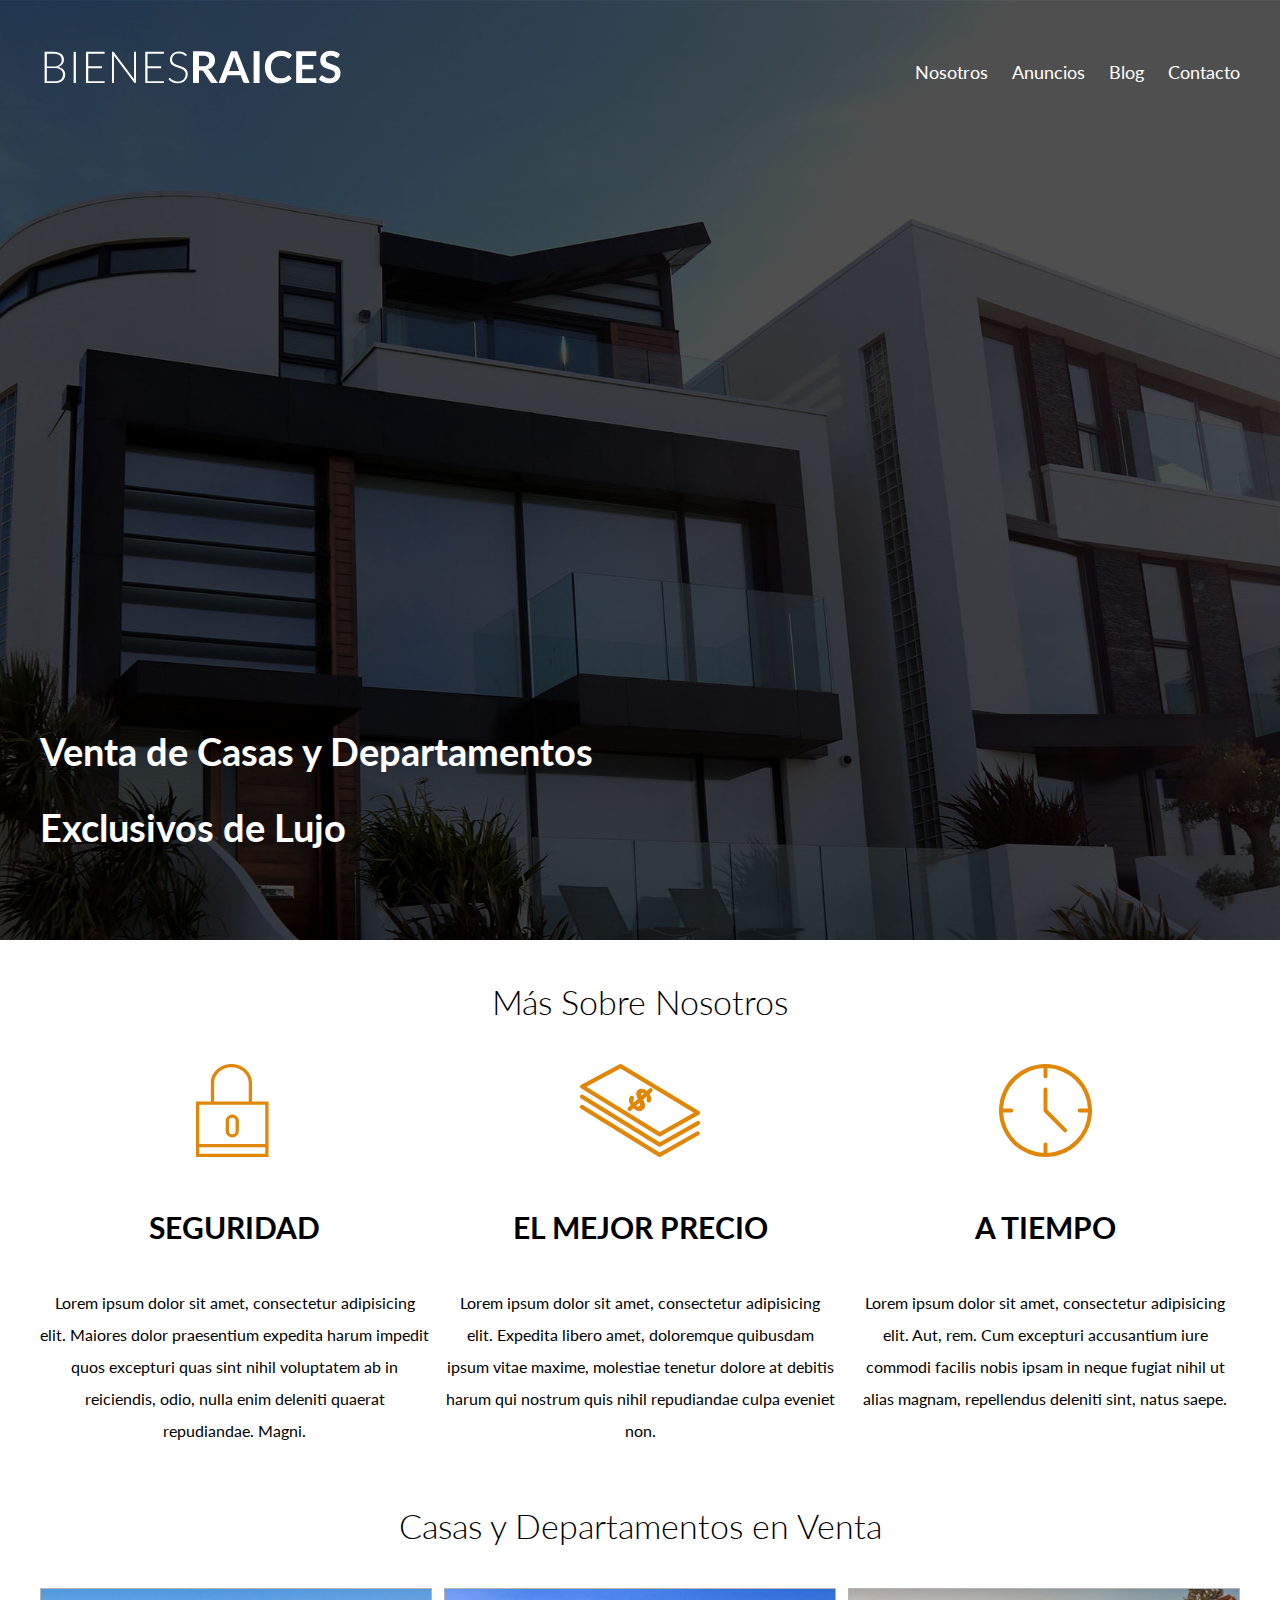
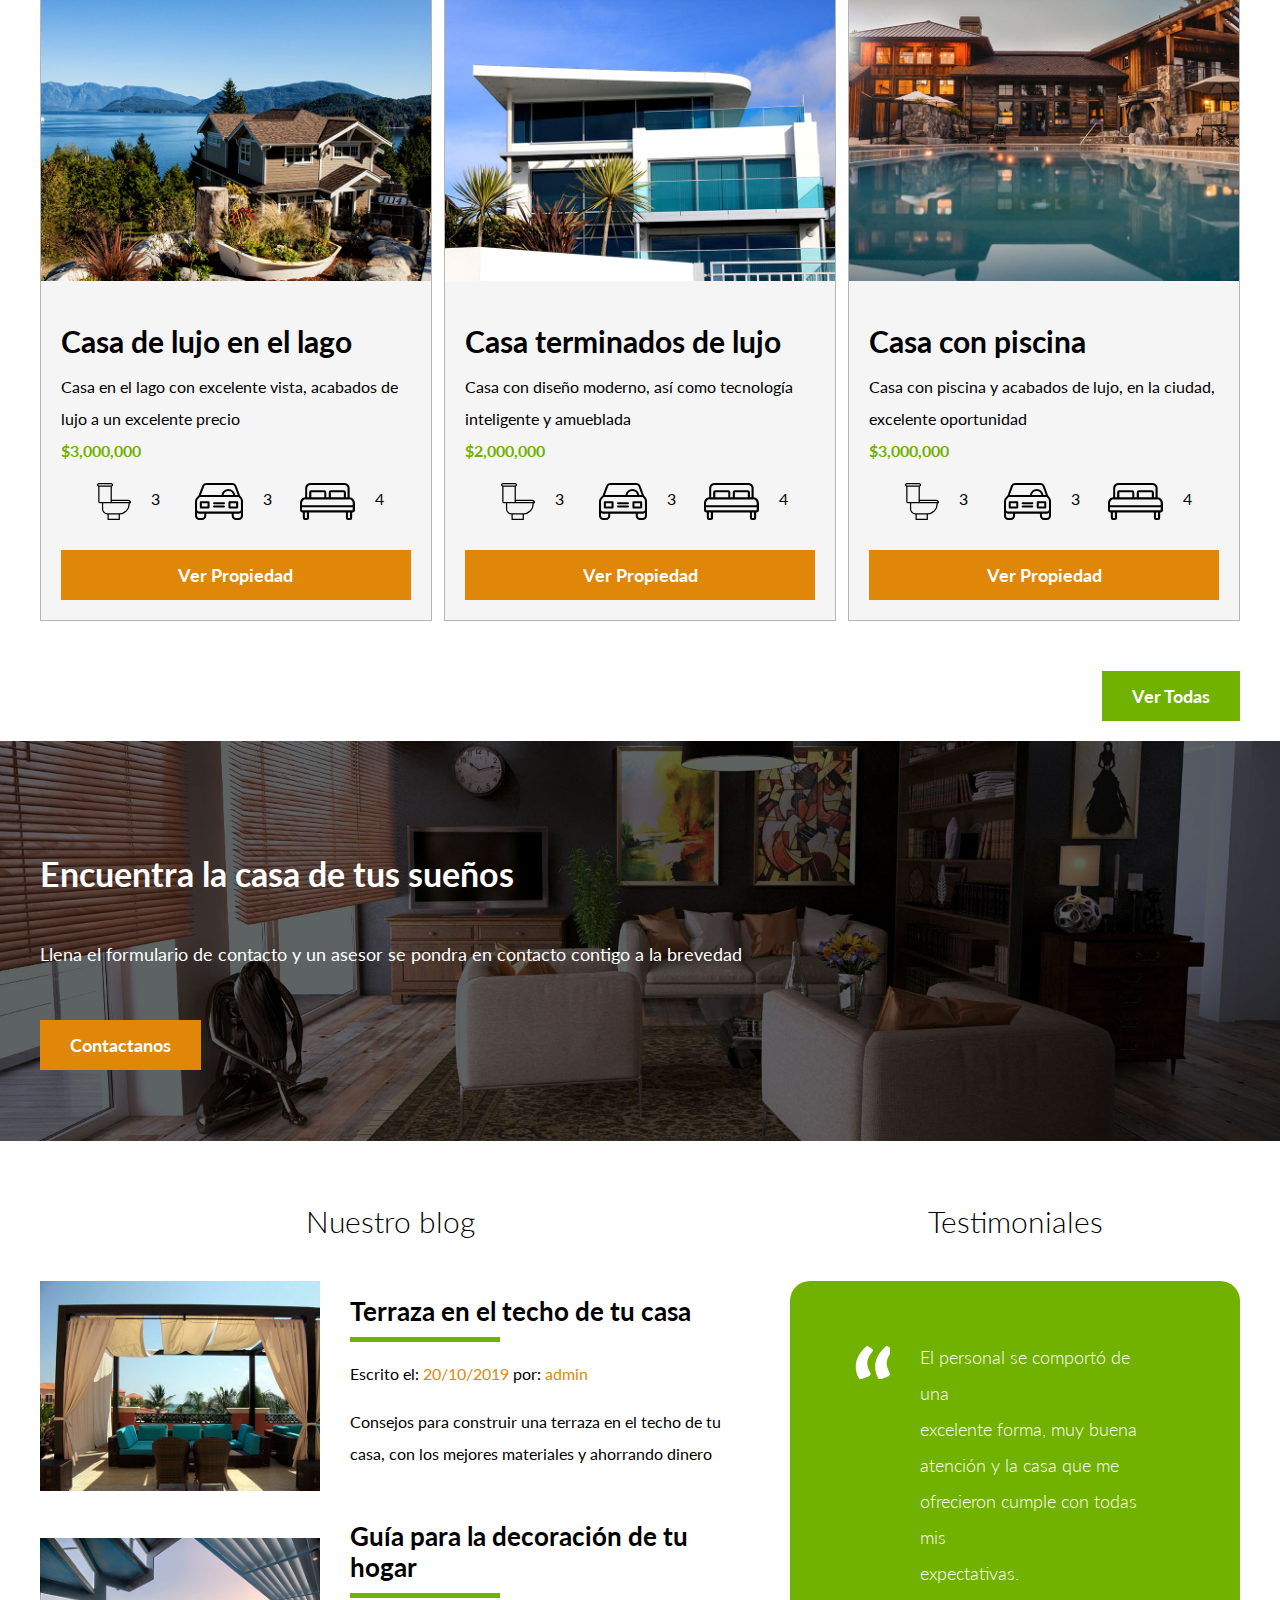
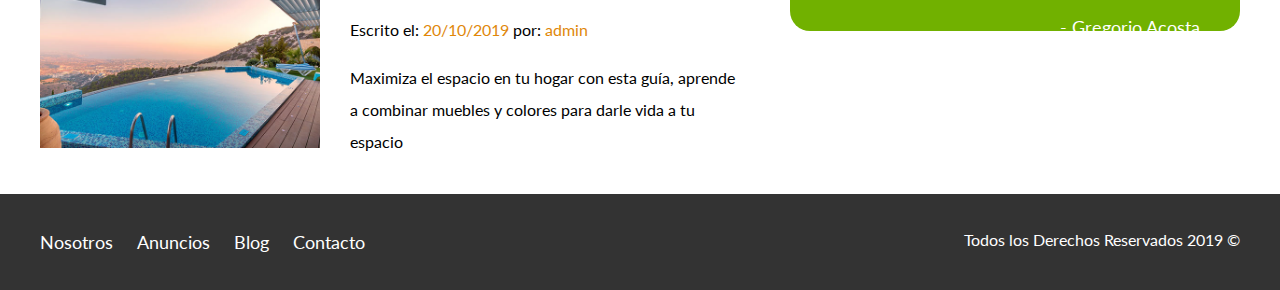
<file: Proyecto Bienes Raices/index.html>
<!DOCTYPE html>
<html lang="en">

<head>
    <meta charset="UTF-8">
    <title>Bienes raíces</title>
    <link href="https://fonts.googleapis.com/css2?family=Lato:wght@300;400;700;900&display=swap" rel="stylesheet">
    <link rel="stylesheet" href="css/normalize.css">
    <link rel="stylesheet" href="css/style.css">
</head>

<body>

    <header class="site-header inicio">
        <div class="contenedor contenido-header">
            <div class="barra">

                <a href="index.html">
                    <img src="img/logo.svg" alt="Logotipo de Bienes Raices">
                </a>
                
                <div class="mobile-menu">
                    <a href="#navegacion">
                        <img src="img/barras.svg" alt="Icono Menu">
                    </a>
                </div>

                <nav id="navegacion" class="navegacion">
                    <a href="nosotros.html">Nosotros</a>
                    <a href="anuncios.html">Anuncios</a>
                    <a href="blog.html">Blog</a>
                    <a href="contacto.html">Contacto</a>
                </nav>
            </div>

            <h1>Venta de Casas y Departamentos Exclusivos de Lujo</h1>
        </div>

    </header>

    <section class="contenedor seccion">

        <h2 class="fw-300 centrar-texto">Más Sobre Nosotros</h2>
        <div class="iconos-nosotros">
            <div class="icono">
                <img src="img/icono1.svg" alt="Icono Seguridad">
                <h3>Seguridad</h3>
                <p>Lorem ipsum dolor sit amet, consectetur adipisicing elit. Maiores dolor praesentium expedita harum impedit quos excepturi quas sint nihil voluptatem ab in reiciendis, odio, nulla enim deleniti quaerat repudiandae. Magni.</p>
            </div>

            <div class="icono">
                <img src="img/icono2.svg" alt="Icono Mejor Precio">
                <h3>El Mejor Precio</h3>
                <p>Lorem ipsum dolor sit amet, consectetur adipisicing elit. Expedita libero amet, doloremque quibusdam ipsum vitae maxime, molestiae tenetur dolore at debitis harum qui nostrum quis nihil repudiandae culpa eveniet non.</p>
            </div>

            <div class="icono">
                <img src="img/icono3.svg" alt="Icono A Tiempo">
                <h3>A Tiempo</h3>
                <p>Lorem ipsum dolor sit amet, consectetur adipisicing elit. Aut, rem. Cum excepturi accusantium iure commodi facilis nobis ipsam in neque fugiat nihil ut alias magnam, repellendus deleniti sint, natus saepe.</p>
            </div>
        </div>

    </section>

    <main class="seccion contenedor">

        <h2 class="fw-300 centrar-texto">Casas y Departamentos en Venta</h2>

        <div class="contenedor-anuncios">
            <div class="anuncio">
                <img src="img/anuncio1.jpg" alt="Anuncio casa en el lago">
                <div class="contenido-anuncio">
                    <h3>Casa de lujo en el lago</h3>
                    <p>Casa en el lago con excelente vista, acabados de lujo a un excelente precio</p>
                    <p class="precio">$3,000,000</p>

                    <ul class="iconos-caracteristicas">
                        <li>
                            <img src="img/icono_wc.svg" alt="icono wc">
                            <p>3</p>
                        </li>
                        <li>
                            <img src="img/icono_estacionamiento.svg" alt="icono autos">
                            <p>3</p>
                        </li>
                        <li>
                            <img src="img/icono_dormitorio.svg" alt="icono dormitorio">
                            <p>4</p>
                        </li>
                    </ul>

                    <a href="anuncio.html" class="boton boton-amarillo d-block">Ver Propiedad</a>
                </div>
            </div>

            <div class="anuncio">
                <img src="img/anuncio2.jpg" alt="Casa terminados de lujo">
                <div class="contenido-anuncio">
                    <h3>Casa terminados de lujo</h3>
                    <p>Casa con diseño moderno, así como tecnología inteligente y amueblada</p>
                    <p class="precio">$2,000,000</p>

                    <ul class="iconos-caracteristicas">
                        <li>
                            <img src="img/icono_wc.svg" alt="icono wc">
                            <p>3</p>
                        </li>
                        <li>
                            <img src="img/icono_estacionamiento.svg" alt="icono autos">
                            <p>3</p>
                        </li>
                        <li>
                            <img src="img/icono_dormitorio.svg" alt="icono dormitorio">
                            <p>4</p>
                        </li>
                    </ul>

                    <a href="anuncio.html" class="boton boton-amarillo d-block">Ver Propiedad</a>
                </div>
            </div>

            <div class="anuncio">
                <img src="img/anuncio3.jpg" alt="Casa con alberca">
                <div class="contenido-anuncio">
                    <h3>Casa con piscina</h3>
                    <p>Casa con piscina y acabados de lujo, en la ciudad, excelente oportunidad</p>
                    <p class="precio">$3,000,000</p>

                    <ul class="iconos-caracteristicas">
                        <li>
                            <img src="img/icono_wc.svg" alt="icono wc">
                            <p>3</p>
                        </li>
                        <li>
                            <img src="img/icono_estacionamiento.svg" alt="icono autos">
                            <p>3</p>
                        </li>
                        <li>
                            <img src="img/icono_dormitorio.svg" alt="icono dormitorio">
                            <p>4</p>
                        </li>
                    </ul>

                    <a href="anuncio.html" class="boton boton-amarillo d-block">Ver Propiedad</a>
                </div>
            </div>
        </div>
        <div class="ver-todas">
            <a href="anuncios.html" class="boton boton-verde">Ver Todas</a>
        </div>

    </main>

    <section class="imagen-contacto">
        <div class="contenedor contenido-contacto">
            <h2>Encuentra la casa de tus sueños</h2>
            <p>Llena el formulario de contacto y un asesor se pondra en contacto contigo a la brevedad</p>
            <a href="contacto.html" class="boton boton-amarillo">Contactanos</a>
        </div>
    </section>

    <div class="seccion-inferior contenedor seccion">
        <section class="blog">
            <h3 class="fw-300 centrar-texto">Nuestro blog</h3>

            <article class="entrada-blog">
                <div class="imagen">
                    <img src="img/blog1.jpg" alt="Entrada de blog">
                </div>
                <div class="texto-entrada">
                    <a href="entrada.html">
                        <h4>Terraza en el techo de tu casa</h4>
                    </a>
                    <p>Escrito el: <span> 20/10/2019</span> por: <span>admin</span></p>
                    <p>Consejos para construir una terraza en el techo de tu casa, con los mejores materiales y ahorrando dinero</p>
                </div>
            </article>

            <article class="entrada-blog">
                <div class="imagen">
                    <img src="img/blog2.jpg" alt="">
                </div>
                <div class="texto-entrada">
                    <a href="entrada.html">
                        <h4>Guía para la decoración de tu hogar</h4>
                    </a>
                    <p>Escrito el: <span> 20/10/2019</span> por: <span>admin</span></p>
                    <p>Maximiza el espacio en tu hogar con esta guía, aprende a combinar muebles y colores para darle vida a tu espacio</p>
                </div>
            </article>
        </section>
        <section class="testimoniales">
            <h3 class="fw-300 centrar-texto">Testimoniales</h3>
            <div class="testimonial">
                <blockquote>El personal se comportó de una <br> excelente forma, muy buena <br> atención y la casa que me <br> ofrecieron cumple con todas mis <br> expectativas.</blockquote>
                <p>- Gregorio Acosta</p>
            </div>
        </section>
    </div>

    <footer class="site-footer seccion">
        <div class="contenedor contenedor-footer">
            <nav class="navegacion">
                <a href="nosotros.html">Nosotros</a>
                <a href="anuncios.html">Anuncios</a>
                <a href="blog.html">Blog</a>
                <a href="contacto.html">Contacto</a>
            </nav>

            <p class="copyright">Todos los Derechos Reservados 2019 &copy;</p>
        </div>
    </footer>

</body>

</html>
</file>
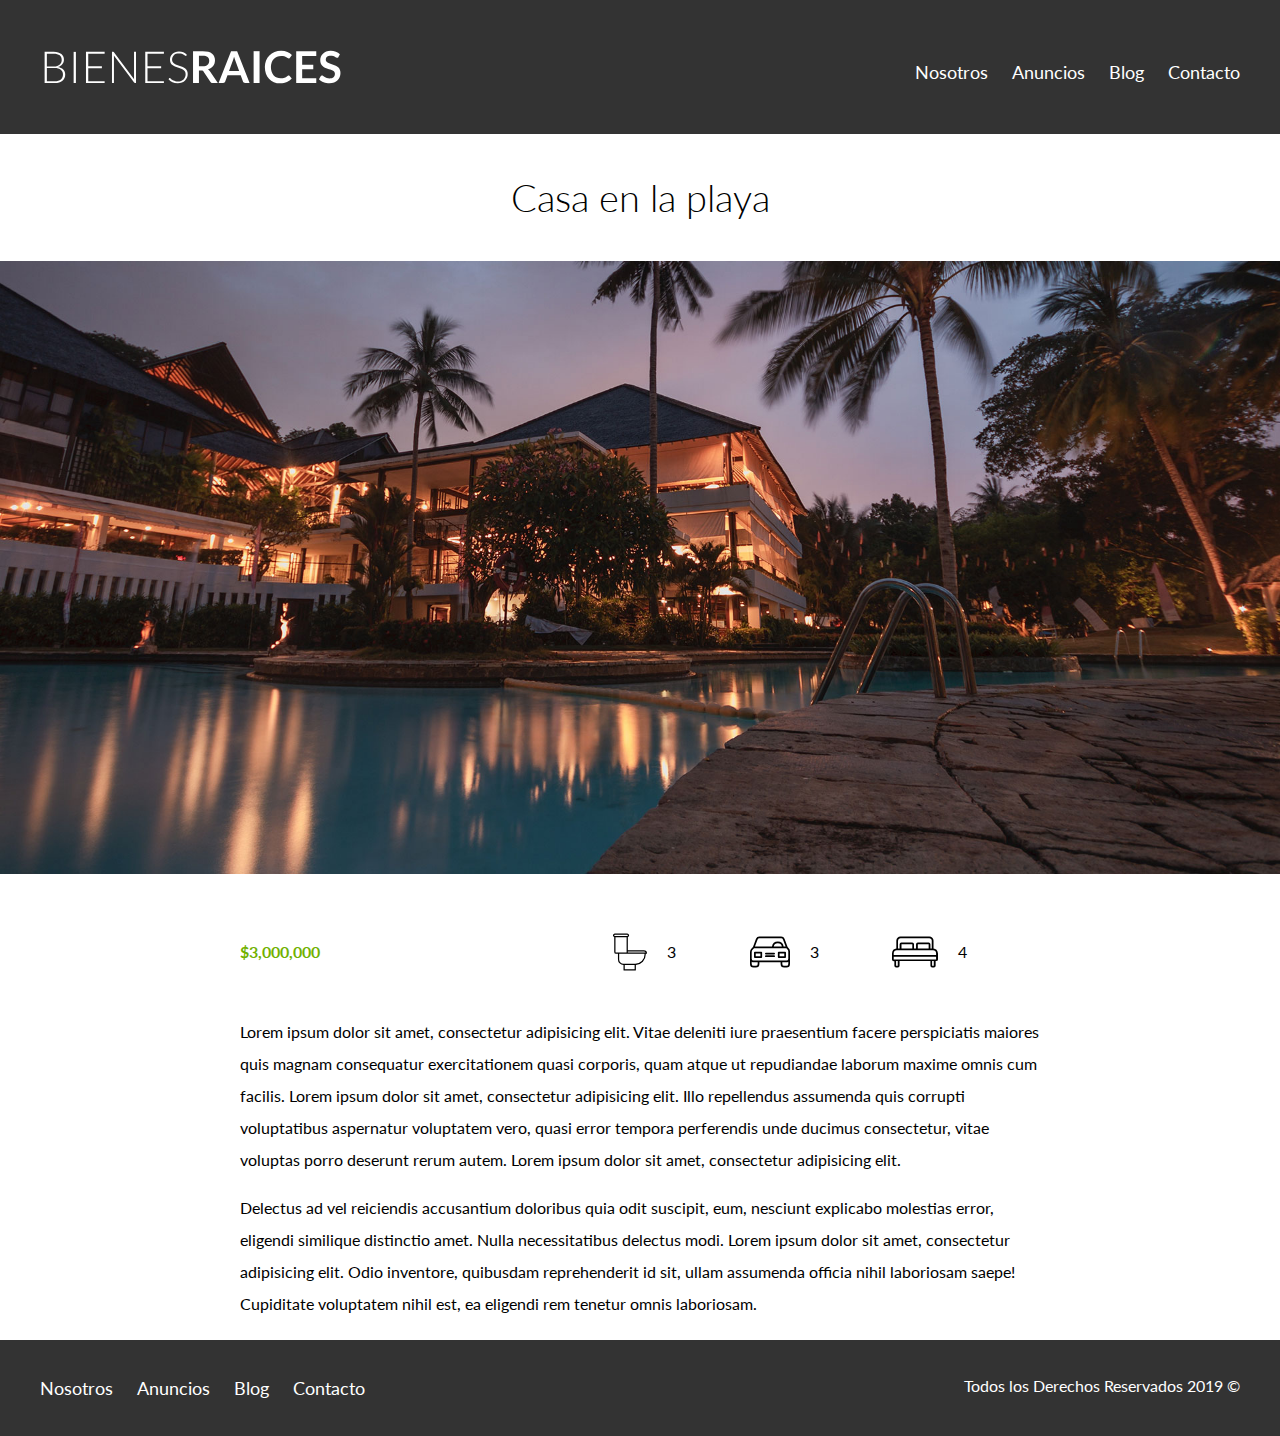
<file: Proyecto Bienes Raices/anuncio.html>
<!DOCTYPE html>
<html lang="en">

<head>
    <meta charset="UTF-8">
    <title>Bienes raíces</title>
    <link href="https://fonts.googleapis.com/css2?family=Lato:wght@300;400;700;900&display=swap" rel="stylesheet">
    <link rel="stylesheet" href="css/normalize.css">
    <link rel="stylesheet" href="css/style.css">
</head>

<body>

    <header class="site-header">
        <div class="contenedor contenido-header">
            <div class="barra">

                <a href="index.html">
                    <img src="img/logo.svg" alt="Logotipo de Bienes Raices">
                </a>

                <nav class="navegacion">
                    <a href="nosotros.html">Nosotros</a>
                    <a href="anuncios.html">Anuncios</a>
                    <a href="blog.html">Blog</a>
                    <a href="contacto.html">Contacto</a>
                </nav>
            </div>
        </div>

    </header>

    <h1 class="fw-300 centrar-texto">Casa en la playa</h1>
    <img src="img/destacada.jpg" alt="Imagen Anuncio">

    <main class="contenedor seccion contenido-centrado">
        <div class="resumen-propiedad">
            <p class="precio">$3,000,000</p>
            <ul class="iconos-caracteristicas">
                <li>
                    <img src="img/icono_wc.svg" alt="icono wc">
                    <p>3</p>
                </li>
                <li>
                    <img src="img/icono_estacionamiento.svg" alt="icono autos">
                    <p>3</p>
                </li>
                <li>
                    <img src="img/icono_dormitorio.svg" alt="icono dormitorio">
                    <p>4</p>
                </li>
            </ul>
        </div><!--resumen propiedad-->
        
        <p>Lorem ipsum dolor sit amet, consectetur adipisicing elit. Vitae deleniti iure praesentium facere perspiciatis maiores quis magnam consequatur exercitationem quasi corporis, quam atque ut repudiandae laborum maxime omnis cum facilis. Lorem ipsum dolor sit amet, consectetur adipisicing elit. Illo repellendus assumenda quis corrupti voluptatibus aspernatur voluptatem vero, quasi error tempora perferendis unde ducimus consectetur, vitae voluptas porro deserunt rerum autem. Lorem ipsum dolor sit amet, consectetur adipisicing elit.</p> 
        <p>Delectus ad vel reiciendis accusantium doloribus quia odit suscipit, eum, nesciunt explicabo molestias error, eligendi similique distinctio amet. Nulla necessitatibus delectus modi. Lorem ipsum dolor sit amet, consectetur adipisicing elit. Odio inventore, quibusdam reprehenderit id sit, ullam assumenda officia nihil laboriosam saepe! Cupiditate voluptatem nihil est, ea eligendi rem tenetur omnis laboriosam.</p>
        
    </main>

    <footer class="site-footer seccion">
        <div class="contenedor contenedor-footer">
            <nav class="navegacion">
                <a href="nosotros.html">Nosotros</a>
                <a href="anuncios.html">Anuncios</a>
                <a href="blog.html">Blog</a>
                <a href="contacto.html">Contacto</a>
            </nav>

            <p class="copyright">Todos los Derechos Reservados 2019 &copy;</p>
        </div>
    </footer>

</body>

</html>
</file>
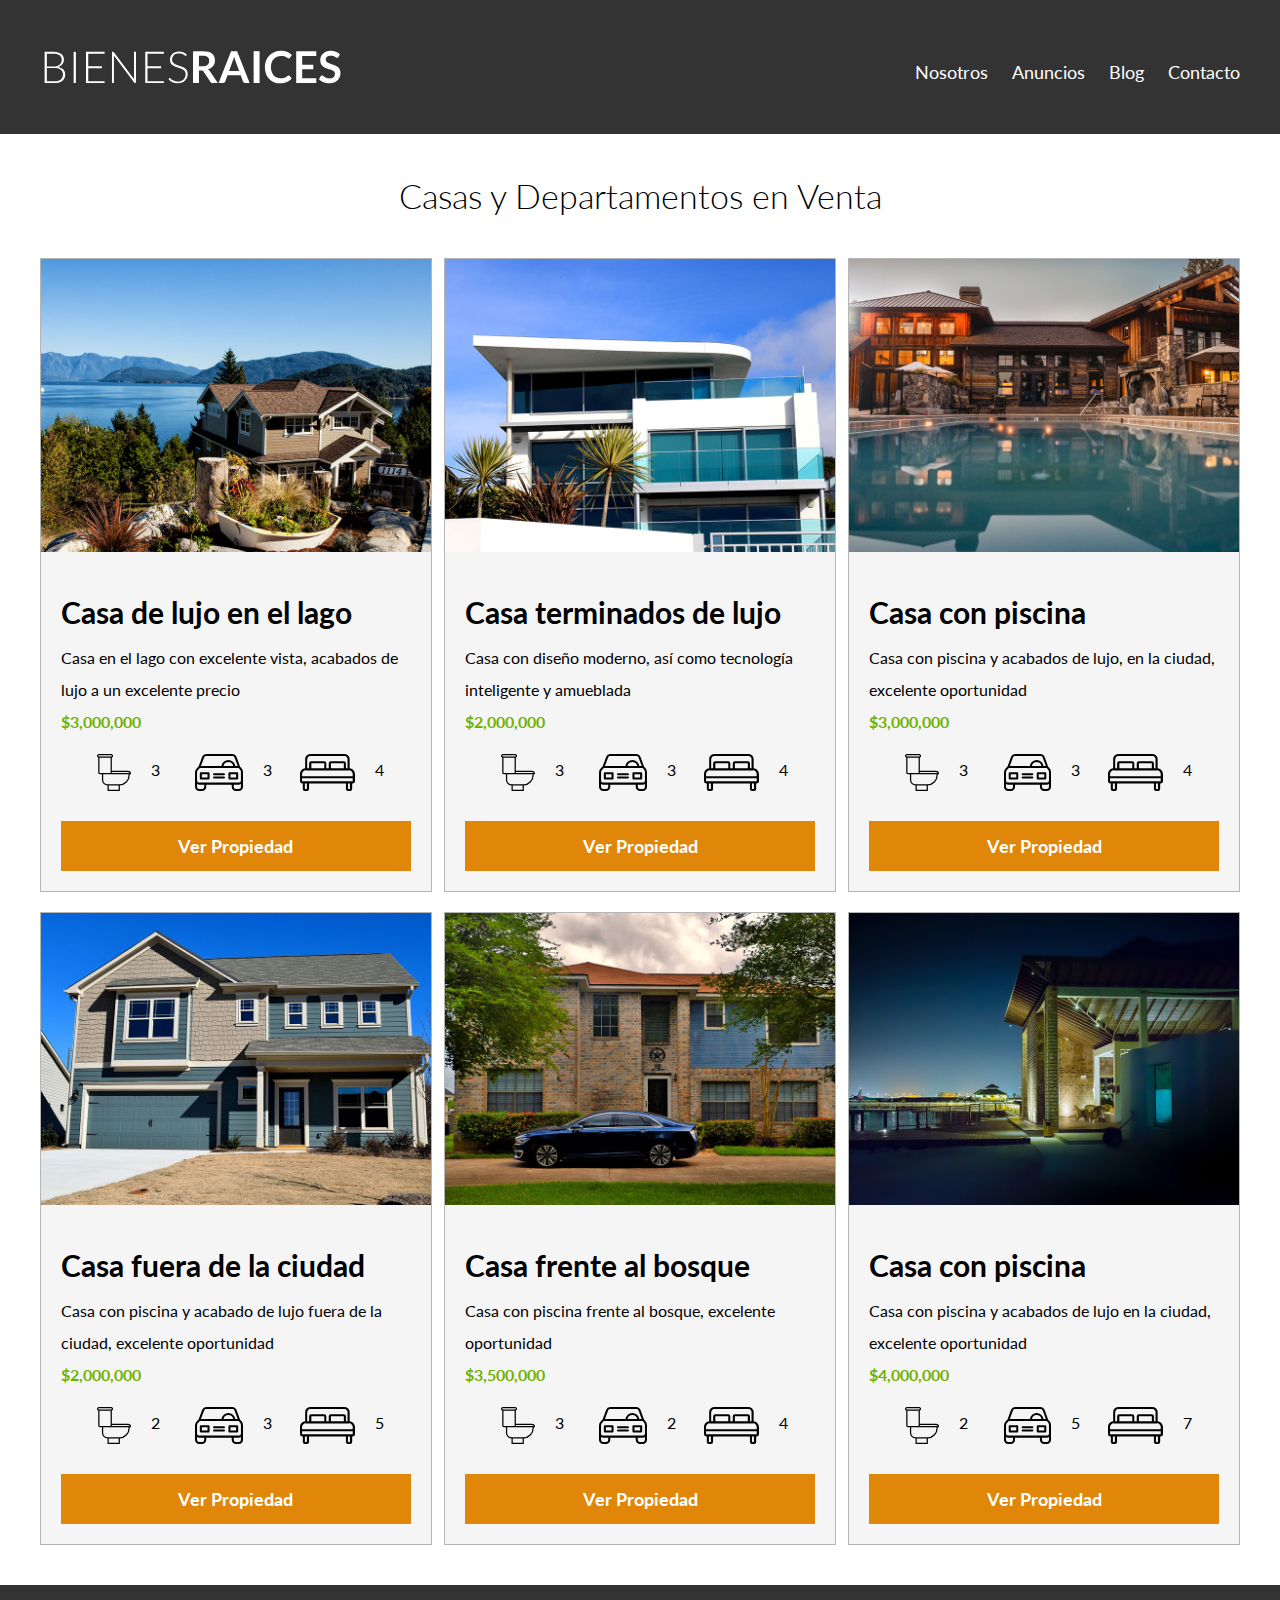
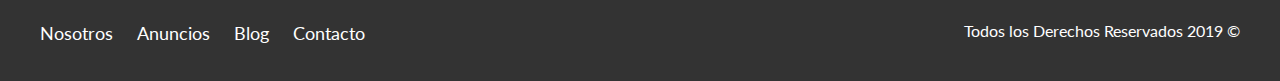
<file: Proyecto Bienes Raices/anuncios.html>
<!DOCTYPE html>
<html lang="en">

<head>
    <meta charset="UTF-8">
    <title>Bienes raíces</title>
    <link href="https://fonts.googleapis.com/css2?family=Lato:wght@300;400;700;900&display=swap" rel="stylesheet">
    <link rel="stylesheet" href="css/normalize.css">
    <link rel="stylesheet" href="css/style.css">
</head>

<body>

    <header class="site-header">
        <div class="contenedor contenido-header">
            <div class="barra">

                <a href="index.html">
                    <img src="img/logo.svg" alt="Logotipo de Bienes Raices">
                </a>

                <div class="mobile-menu">
                    <a href="#navegacion">
                        <img src="img/barras.svg" alt="Icono Menu">
                    </a>
                </div>

                <nav id="navegacion" class="navegacion">
                    <a href="nosotros.html">Nosotros</a>
                    <a href="anuncios.html">Anuncios</a>
                    <a href="blog.html">Blog</a>
                    <a href="contacto.html">Contacto</a>
                </nav>
            </div>
        </div>

    </header>

    <main class="seccion contenedor">

        <h2 class="fw-300 centrar-texto">Casas y Departamentos en Venta</h2>

        <div class="contenedor-anuncios">
            <div class="anuncio">
                <img src="img/anuncio1.jpg" alt="Anuncio casa en el lago">
                <div class="contenido-anuncio">
                    <h3>Casa de lujo en el lago</h3>
                    <p>Casa en el lago con excelente vista, acabados de lujo a un excelente precio</p>
                    <p class="precio">$3,000,000</p>

                    <ul class="iconos-caracteristicas">
                        <li>
                            <img src="img/icono_wc.svg" alt="icono wc">
                            <p>3</p>
                        </li>
                        <li>
                            <img src="img/icono_estacionamiento.svg" alt="icono autos">
                            <p>3</p>
                        </li>
                        <li>
                            <img src="img/icono_dormitorio.svg" alt="icono dormitorio">
                            <p>4</p>
                        </li>
                    </ul>

                    <a href="anuncio.html" class="boton boton-amarillo d-block">Ver Propiedad</a>
                </div><!--contenido-anuncio-->
             </div><!--anuncio-->
            

            <div class="anuncio">
                <img src="img/anuncio2.jpg" alt="Casa terminados de lujo">
                <div class="contenido-anuncio">
                    <h3>Casa terminados de lujo</h3>
                    <p>Casa con diseño moderno, así como tecnología inteligente y amueblada</p>
                    <p class="precio">$2,000,000</p>

                    <ul class="iconos-caracteristicas">
                        <li>
                            <img src="img/icono_wc.svg" alt="icono wc">
                            <p>3</p>
                        </li>
                        <li>
                            <img src="img/icono_estacionamiento.svg" alt="icono autos">
                            <p>3</p>
                        </li>
                        <li>
                            <img src="img/icono_dormitorio.svg" alt="icono dormitorio">
                            <p>4</p>
                        </li>
                    </ul>

                    <a href="anuncio.html" class="boton boton-amarillo d-block">Ver Propiedad</a>
                </div>
            </div>

            <div class="anuncio">
                <img src="img/anuncio3.jpg" alt="Casa con alberca">
                <div class="contenido-anuncio">
                    <h3>Casa con piscina</h3>
                    <p>Casa con piscina y acabados de lujo, en la ciudad, excelente oportunidad</p>
                    <p class="precio">$3,000,000</p>

                    <ul class="iconos-caracteristicas">
                        <li>
                            <img src="img/icono_wc.svg" alt="icono wc">
                            <p>3</p>
                        </li>
                        <li>
                            <img src="img/icono_estacionamiento.svg" alt="icono autos">
                            <p>3</p>
                        </li>
                        <li>
                            <img src="img/icono_dormitorio.svg" alt="icono dormitorio">
                            <p>4</p>
                        </li>
                    </ul>

                    <a href="anuncio.html" class="boton boton-amarillo d-block">Ver Propiedad</a>
                </div>
            </div>
        </div>
        <div class="contenedor-anuncios">
                <div class="anuncio">
                    <img src="img/anuncio4.jpg" alt="Anuncio casa de lujo">
                    <div class="contenido-anuncio">
                        <h3>Casa fuera de la ciudad</h3>
                        <p>Casa con piscina y acabado de lujo fuera de la ciudad, excelente oportunidad</p>
                        <p class="precio">$2,000,000</p>

                        <ul class="iconos-caracteristicas">
                            <li>
                                <img src="img/icono_wc.svg" alt="icono wc">
                                <p>2</p>
                            </li>
                            <li>
                                <img src="img/icono_estacionamiento.svg" alt="icono autos">
                                <p>3</p>
                            </li>
                            <li>
                                <img src="img/icono_dormitorio.svg" alt="icono dormitorio">
                                <p>5</p>
                            </li>
                        </ul>

                        <a href="anuncio.html" class="boton boton-amarillo d-block">Ver Propiedad</a>
                    </div><!--contenido-anuncio-->
            </div><!--anuncio-->

                <div class="anuncio">
                    <img src="img/anuncio5.jpg" alt="Anuncio casa frente al bosque">
                    <div class="contenido-anuncio">
                        <h3>Casa frente al bosque</h3>
                        <p>Casa con piscina frente al bosque, excelente oportunidad</p>
                        <p class="precio">$3,500,000</p>

                        <ul class="iconos-caracteristicas">
                            <li>
                                <img src="img/icono_wc.svg" alt="icono wc">
                                <p>3</p>
                            </li>
                            <li>
                                <img src="img/icono_estacionamiento.svg" alt="icono autos">
                                <p>2</p>
                            </li>
                            <li>
                                <img src="img/icono_dormitorio.svg" alt="icono dormitorio">
                                <p>4</p>
                            </li>
                        </ul>

                        <a href="anuncio.html" class="boton boton-amarillo d-block">Ver Propiedad</a>
                    </div> <!--contenido-anuncio-->
                 </div><!--anuncio-->
                

                <div class="anuncio">
                    <img src="img/anuncio6.jpg" alt="Anuncio casa con piscina">
                    <div class="contenido-anuncio">
                        <h3>Casa con piscina</h3>
                        <p>Casa con piscina y acabados de lujo en la ciudad, excelente oportunidad</p>
                        <p class="precio">$4,000,000</p>

                        <ul class="iconos-caracteristicas">
                            <li>
                                <img src="img/icono_wc.svg" alt="icono wc">
                                <p>2</p>
                            </li>
                            <li>
                                <img src="img/icono_estacionamiento.svg" alt="icono autos">
                                <p>5</p>
                            </li>
                            <li>
                                <img src="img/icono_dormitorio.svg" alt="icono dormitorio">
                                <p>7</p>
                            </li>
                        </ul>

                        <a href="anuncio.html" class="boton boton-amarillo d-block">Ver Propiedad</a>
                    </div><!--contenido-anuncio-->
                </div> <!--anuncio-->
            </div>
           

    </main>


    <footer class="site-footer seccion">
        <div class="contenedor contenedor-footer">
            <nav class="navegacion">
                <a href="nosotros.html">Nosotros</a>
                <a href="anuncios.html">Anuncios</a>
                <a href="blog.html">Blog</a>
                <a href="contacto.html">Contacto</a>
            </nav>

            <p class="copyright">Todos los Derechos Reservados 2019 &copy;</p>
        </div>
    </footer>

</body></html>
</file>
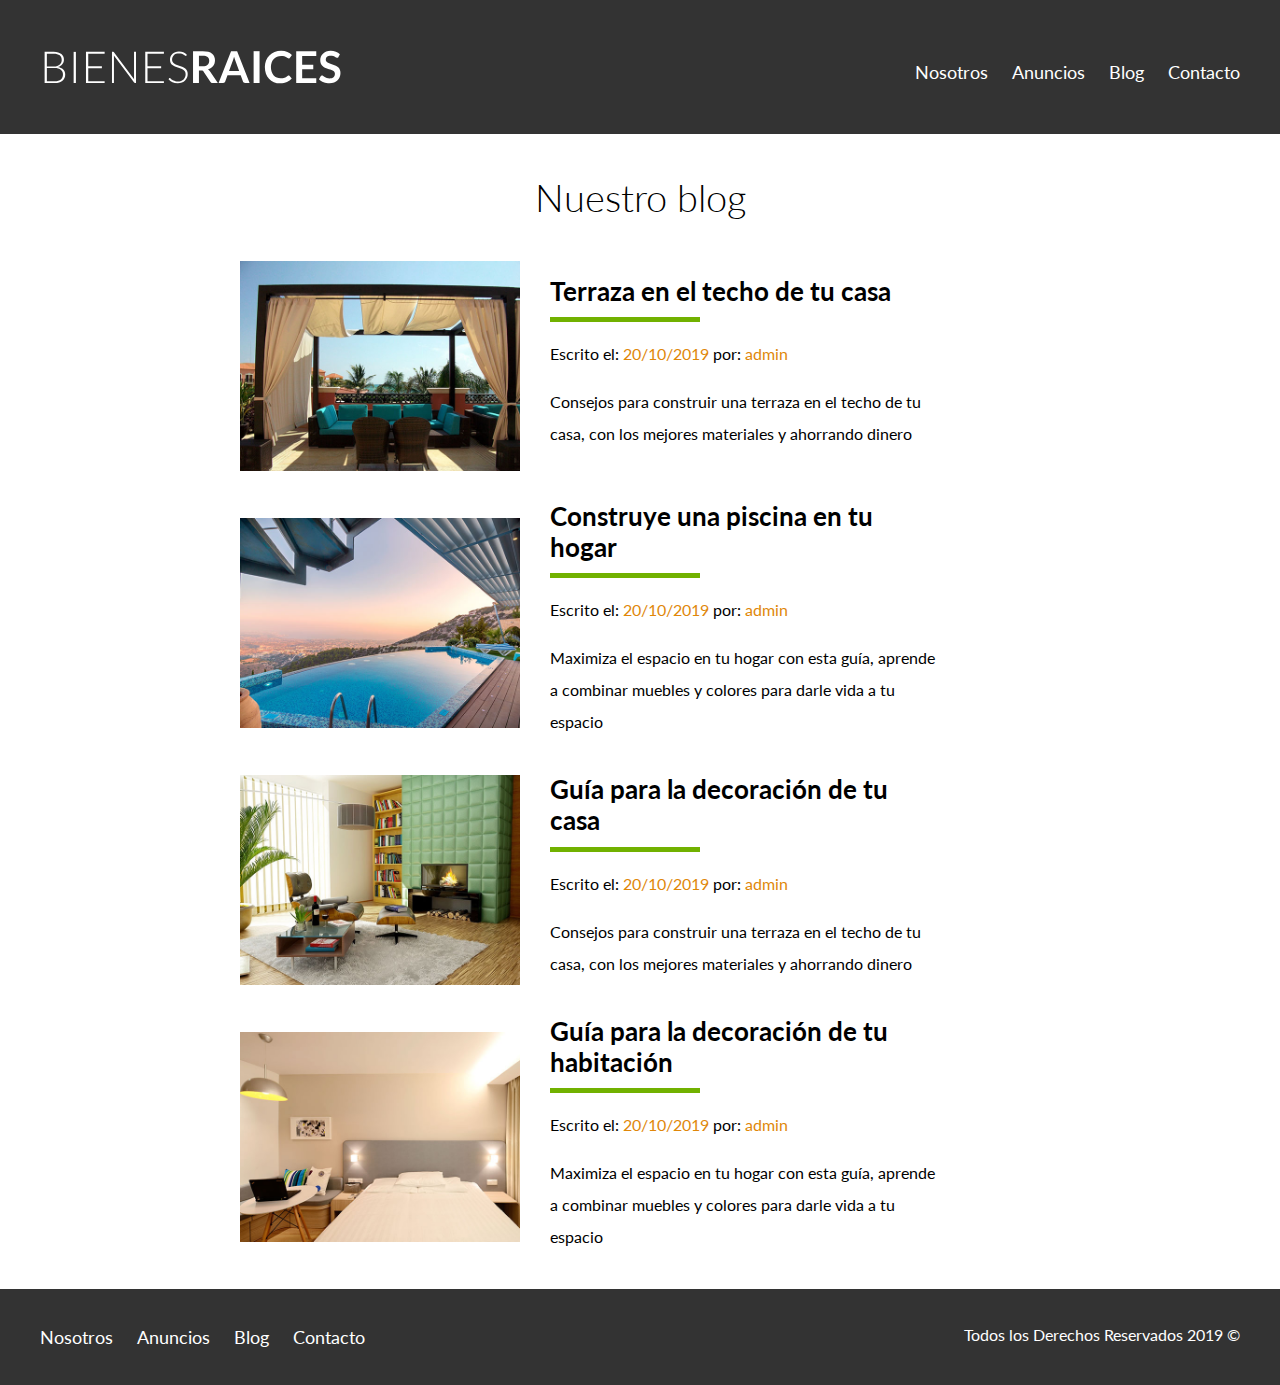
<file: Proyecto Bienes Raices/blog.html>
<!DOCTYPE html>
<html lang="en">

<head>
    <meta charset="UTF-8">
    <title>Bienes raíces</title>
    <link href="https://fonts.googleapis.com/css2?family=Lato:wght@300;400;700;900&display=swap" rel="stylesheet">
    <link rel="stylesheet" href="css/normalize.css">
    <link rel="stylesheet" href="css/style.css">
</head>

<body>

    <header class="site-header">
        <div class="contenedor contenido-header">
            <div class="barra">

                <a href="index.html">
                    <img src="img/logo.svg" alt="Logotipo de Bienes Raices">
                </a>

                <div class="mobile-menu">
                    <a href="#navegacion">
                        <img src="img/barras.svg" alt="Icono Menu">
                    </a>
                </div>

                <nav id="navegacion" class="navegacion">
                    <a href="nosotros.html">Nosotros</a>
                    <a href="anuncios.html">Anuncios</a>
                    <a href="blog.html">Blog</a>
                    <a href="contacto.html">Contacto</a>
                </nav>
            </div>
        </div>

    </header>

    <main class="contenedor seccion contenido-centrado">

        <h1 class="fw-300 centrar-texto">Nuestro blog</h1>

        <article class="entrada-blog">
            <div class="imagen">
                <img src="img/blog1.jpg" alt="Entrada de blog">
            </div>
            <div class="texto-entrada">
                <a href="entrada.html">
                    <h4>Terraza en el techo de tu casa</h4>
                </a>
                <p>Escrito el: <span> 20/10/2019</span> por: <span>admin</span></p>
                <p>Consejos para construir una terraza en el techo de tu casa, con los mejores materiales y ahorrando dinero</p>
            </div>
        </article>

        <article class="entrada-blog">
            <div class="imagen">
                <img src="img/blog2.jpg" alt="">
            </div>
            <div class="texto-entrada">
                <a href="entrada.html">
                    <h4>Construye una piscina en tu hogar</h4>
                </a>
                <p>Escrito el: <span> 20/10/2019</span> por: <span>admin</span></p>
                <p>Maximiza el espacio en tu hogar con esta guía, aprende a combinar muebles y colores para darle vida a tu espacio</p>
            </div>
        </article>
        
          <article class="entrada-blog">
                <div class="imagen">
                    <img src="img/blog3.jpg" alt="Entrada de blog">
                </div>
                <div class="texto-entrada">
                    <a href="entrada.html">
                        <h4>Guía para la decoración de tu casa</h4>
                    </a>
                    <p>Escrito el: <span> 20/10/2019</span> por: <span>admin</span></p>
                    <p>Consejos para construir una terraza en el techo de tu casa, con los mejores materiales y ahorrando dinero</p>
                </div>
            </article>

            <article class="entrada-blog">
                <div class="imagen">
                    <img src="img/blog4.jpg" alt="">
                </div>
                <div class="texto-entrada">
                    <a href="entrada.html">
                        <h4>Guía para la decoración de tu habitación</h4>
                    </a>
                    <p>Escrito el: <span> 20/10/2019</span> por: <span>admin</span></p>
                    <p>Maximiza el espacio en tu hogar con esta guía, aprende a combinar muebles y colores para darle vida a tu espacio</p>
                </div>
            </article>

    </main>

    <footer class="site-footer seccion">
        <div class="contenedor contenedor-footer">
            <nav class="navegacion">
                <a href="nosotros.html">Nosotros</a>
                <a href="anuncios.html">Anuncios</a>
                <a href="blog.html">Blog</a>
                <a href="contacto.html">Contacto</a>
            </nav>

            <p class="copyright">Todos los Derechos Reservados 2019 &copy;</p>
        </div>
    </footer>

</body>

</html>
</file>
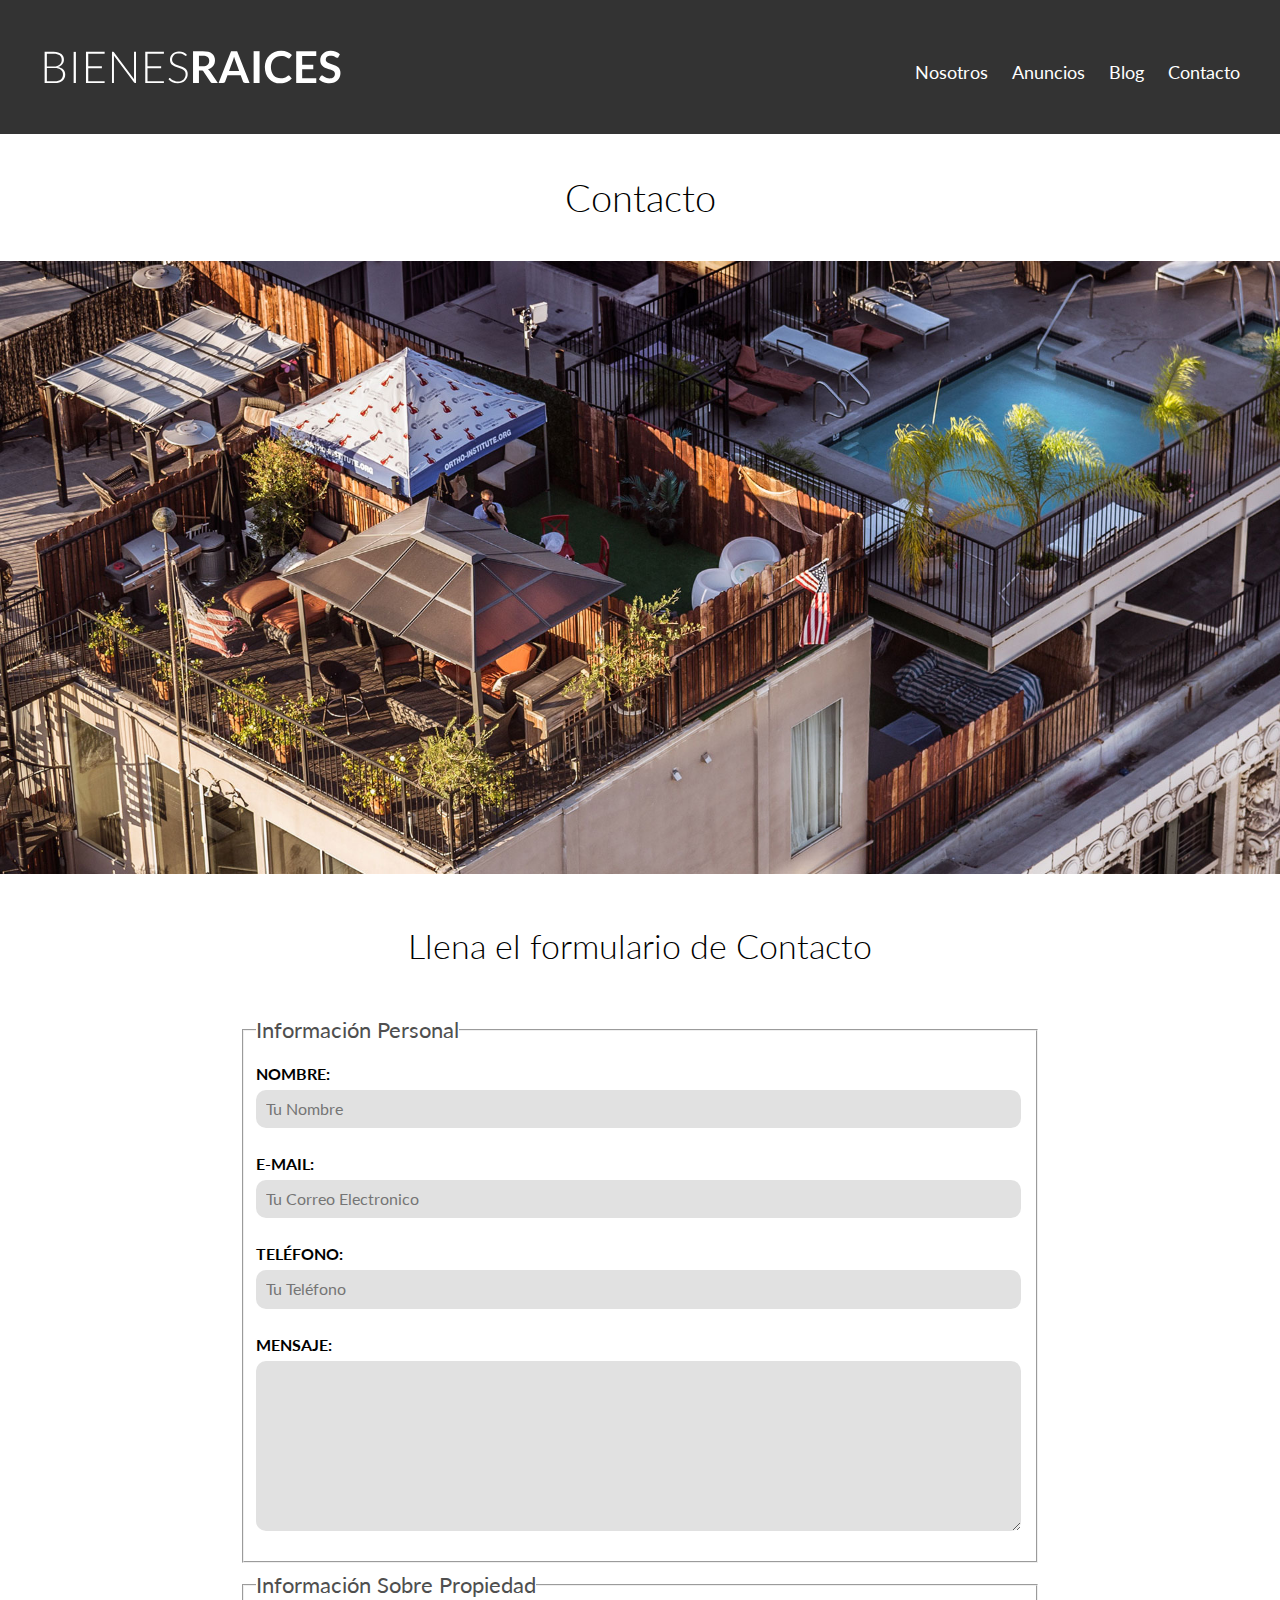
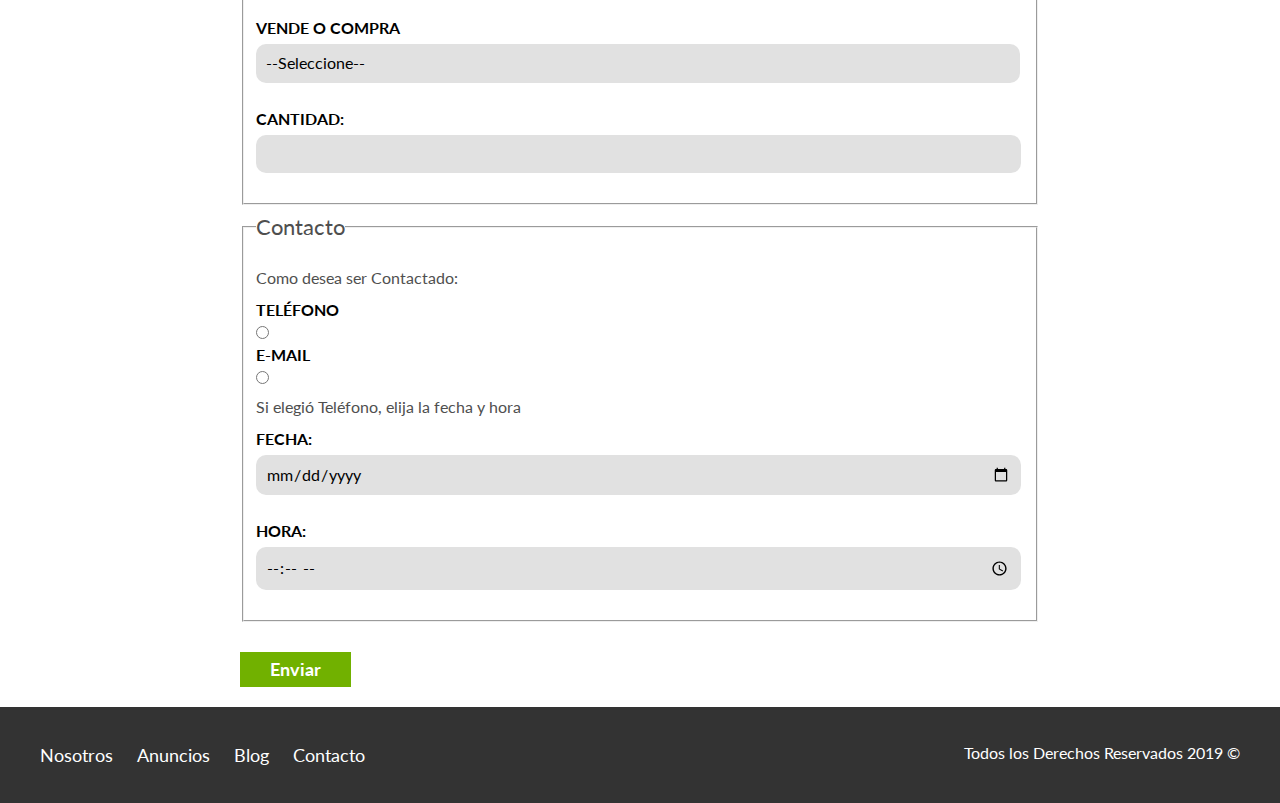
<file: Proyecto Bienes Raices/contacto.html>
<!DOCTYPE html>
<html lang="en">

<head>
    <meta charset="UTF-8">
    <title>Bienes raíces</title>
    <link href="https://fonts.googleapis.com/css2?family=Lato:wght@300;400;700;900&display=swap" rel="stylesheet">
    <link rel="stylesheet" href="css/normalize.css">
    <link rel="stylesheet" href="css/style.css">
</head>

<body>

    <header class="site-header">
        <div class="contenedor contenido-header">
            <div class="barra">

                <a href="index.html">
                    <img src="img/logo.svg" alt="Logotipo de Bienes Raices">
                </a>

                <div class="mobile-menu">
                    <a href="#navegacion">
                        <img src="img/barras.svg" alt="Icono Menu">
                    </a>
                </div>

                <nav id="navegacion" class="navegacion">
                    <a href="nosotros.html">Nosotros</a>
                    <a href="anuncios.html">Anuncios</a>
                    <a href="blog.html">Blog</a>
                    <a href="contacto.html">Contacto</a>
                </nav>
            </div>
        </div>

    </header>

    <h1 class="fw-300 centrar-texto">Contacto</h1>
    <img src="img/destacada3.jpg" alt="Imagen Principal">

    <main class="contenedor seccion contenido-centrado">
        <h2 class="fw-300 centrar-texto">Llena el formulario de Contacto</h2>

        <form action="">

            <fieldset>
                <legend>Información Personal</legend>

                <label for="nombre">Nombre: </label>
                <input type="text" id="nombre" placeholder="Tu Nombre">

                <label for="email">E-mail: </label>
                <input type="email" id="email" placeholder="Tu Correo Electronico" required>

                <label for="telefono">Teléfono: </label>
                <input type="tel" id="telefono" placeholder="Tu Teléfono" required>

                <label for="mensaje">Mensaje: </label>
                <textarea id="mensaje"></textarea>

            </fieldset>

            <fieldset>
                <legend>Información Sobre Propiedad</legend>
                <label for="opciones">Vende o Compra</label>
                <select id="opciones">
                    <option value="" disabled selected>--Seleccione--</option>
                    <option value="Compra">Compra</option>
                    <option value="Vende">Vende</option>
                </select>

                <label for="cantidad">Cantidad: </label>
                <input type="numbre" min="0" max="100" step="5">

            </fieldset>

            <fieldset>
                <legend>Contacto</legend>

                <p>Como desea ser Contactado:</p>

                <div class="forma-contacto">
                    <label for="telefono">Teléfono</label>
                    <input type="radio" name="contacto" value="telefono" id="telefono">

                    <label for="correo">E-mail</label>
                    <input type="radio" name="contacto" value="correo" id="correo">
                </div>

                <p>Si elegió Teléfono, elija la fecha y hora</p>
                <label for="fecha">Fecha: </label>
                <input type="date" id="fecha">
                <label for="hora">Hora: </label>
                <input type="time" id="hora" min="9:00" max="18:00">

            </fieldset>

            <input type="submit" value="Enviar" class="boton boton-verde">

        </form>
    </main>

    <footer class="site-footer seccion">
        <div class="contenedor contenedor-footer">
            <nav class="navegacion">
                <a href="nosotros.html">Nosotros</a>
                <a href="anuncios.html">Anuncios</a>
                <a href="blog.html">Blog</a>
                <a href="contacto.html">Contacto</a>
            </nav>

            <p class="copyright">Todos los Derechos Reservados 2019 &copy;</p>
        </div>
    </footer>

</body>

</html>
</file>
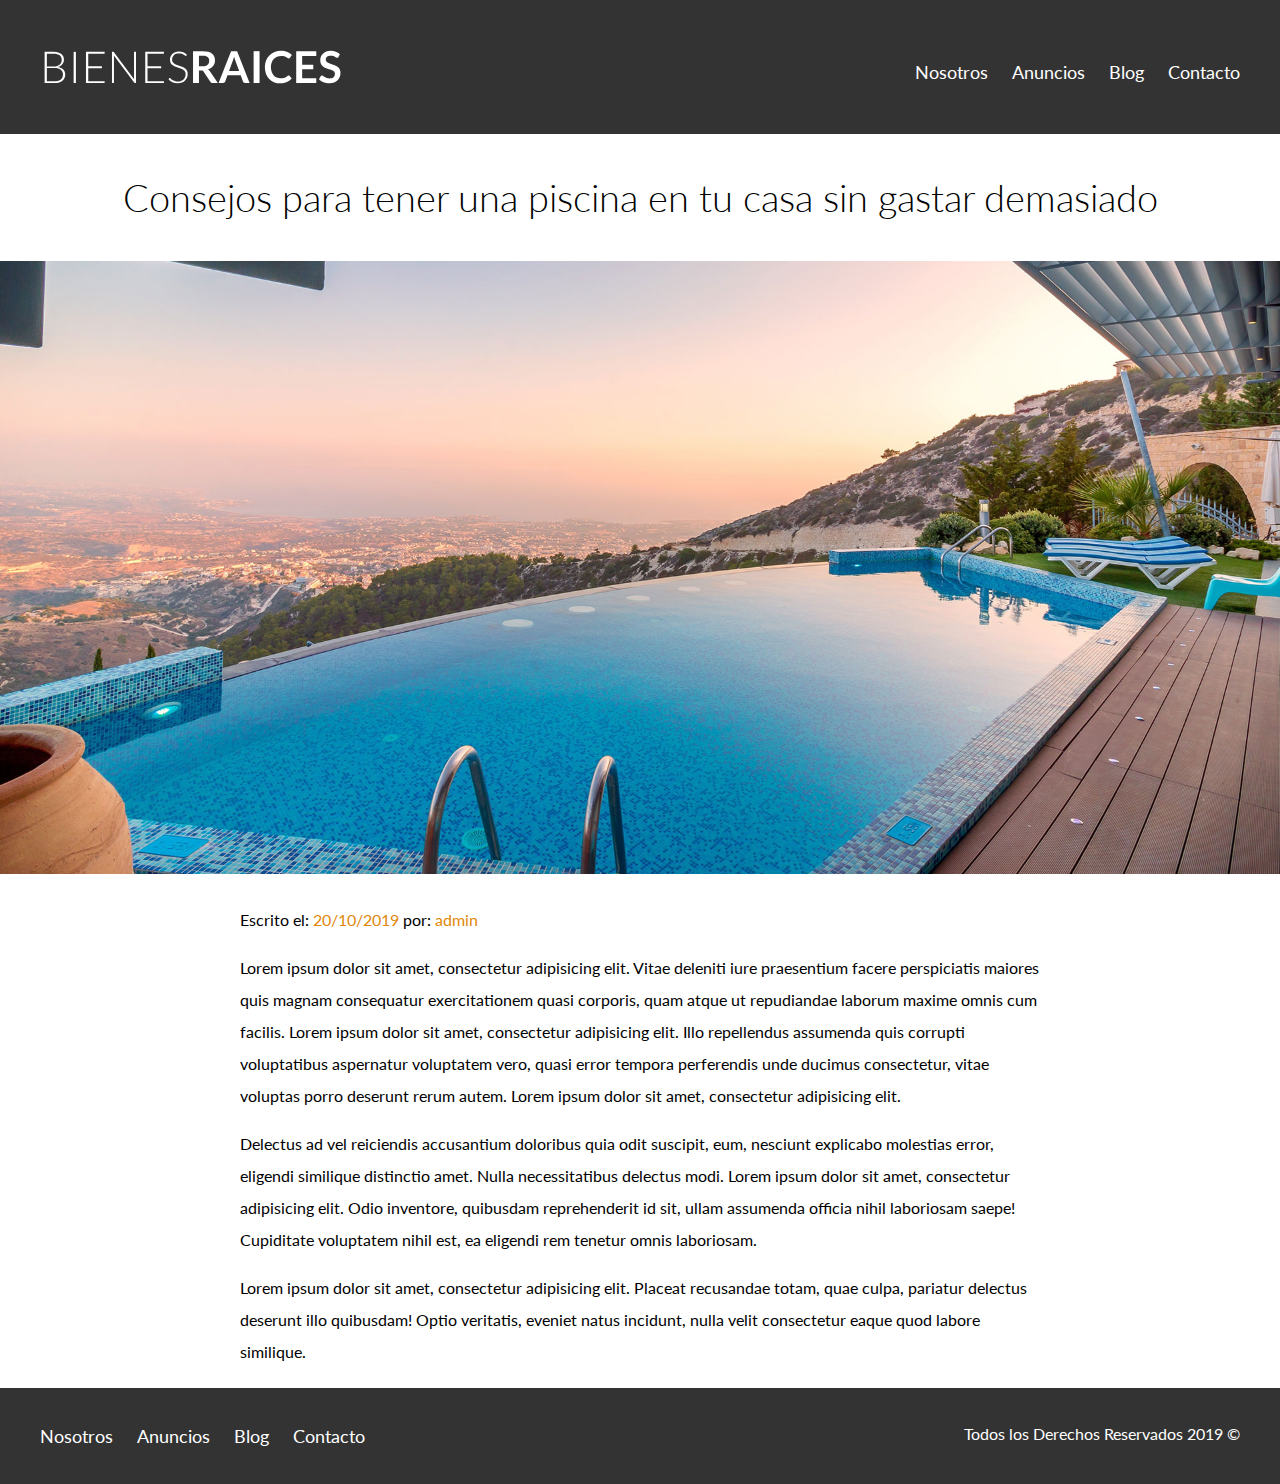
<file: Proyecto Bienes Raices/entrada.html>
<!DOCTYPE html>
<html lang="en">

<head>
    <meta charset="UTF-8">
    <title>Bienes raíces</title>
    <link href="https://fonts.googleapis.com/css2?family=Lato:wght@300;400;700;900&display=swap" rel="stylesheet">
    <link rel="stylesheet" href="css/normalize.css">
    <link rel="stylesheet" href="css/style.css">
</head>

<body>

    <header class="site-header">
        <div class="contenedor contenido-header">
            <div class="barra">

                <a href="index.html">
                    <img src="img/logo.svg" alt="Logotipo de Bienes Raices">
                </a>

                <nav class="navegacion">
                    <a href="nosotros.html">Nosotros</a>
                    <a href="anuncios.html">Anuncios</a>
                    <a href="blog.html">Blog</a>
                    <a href="contacto.html">Contacto</a>
                </nav>
            </div>
        </div>

    </header>

    <h1 class="fw-300 centrar-texto">Consejos para tener una piscina en tu casa sin gastar demasiado</h1>
    <img src="img/destacada2.jpg" alt="Imagen Principal">

    <main class="contenedor seccion contenido-centrado texto-entrada">
        <p>Escrito el: <span> 20/10/2019</span> por: <span>admin</span></p>

        <p>Lorem ipsum dolor sit amet, consectetur adipisicing elit. Vitae deleniti iure praesentium facere perspiciatis maiores quis magnam consequatur exercitationem quasi corporis, quam atque ut repudiandae laborum maxime omnis cum facilis. Lorem ipsum dolor sit amet, consectetur adipisicing elit. Illo repellendus assumenda quis corrupti voluptatibus aspernatur voluptatem vero, quasi error tempora perferendis unde ducimus consectetur, vitae voluptas porro deserunt rerum autem. Lorem ipsum dolor sit amet, consectetur adipisicing elit.</p>
        
        <p>Delectus ad vel reiciendis accusantium doloribus quia odit suscipit, eum, nesciunt explicabo molestias error, eligendi similique distinctio amet. Nulla necessitatibus delectus modi. Lorem ipsum dolor sit amet, consectetur adipisicing elit. Odio inventore, quibusdam reprehenderit id sit, ullam assumenda officia nihil laboriosam saepe! Cupiditate voluptatem nihil est, ea eligendi rem tenetur 
        omnis laboriosam.</p>
        
        <p>Lorem ipsum dolor sit amet, consectetur adipisicing elit. Placeat recusandae totam, quae culpa, pariatur delectus deserunt illo quibusdam! Optio veritatis, eveniet natus incidunt, nulla velit consectetur eaque quod labore similique.</p>
   
    </main>

    <footer class="site-footer seccion">
        <div class="contenedor contenedor-footer">
            <nav class="navegacion">
                <a href="nosotros.html">Nosotros</a>
                <a href="anuncios.html">Anuncios</a>
                <a href="blog.html">Blog</a>
                <a href="contacto.html">Contacto</a>
            </nav>

            <p class="copyright">Todos los Derechos Reservados 2019 &copy;</p>
        </div>
    </footer>

</body></html>
</file>
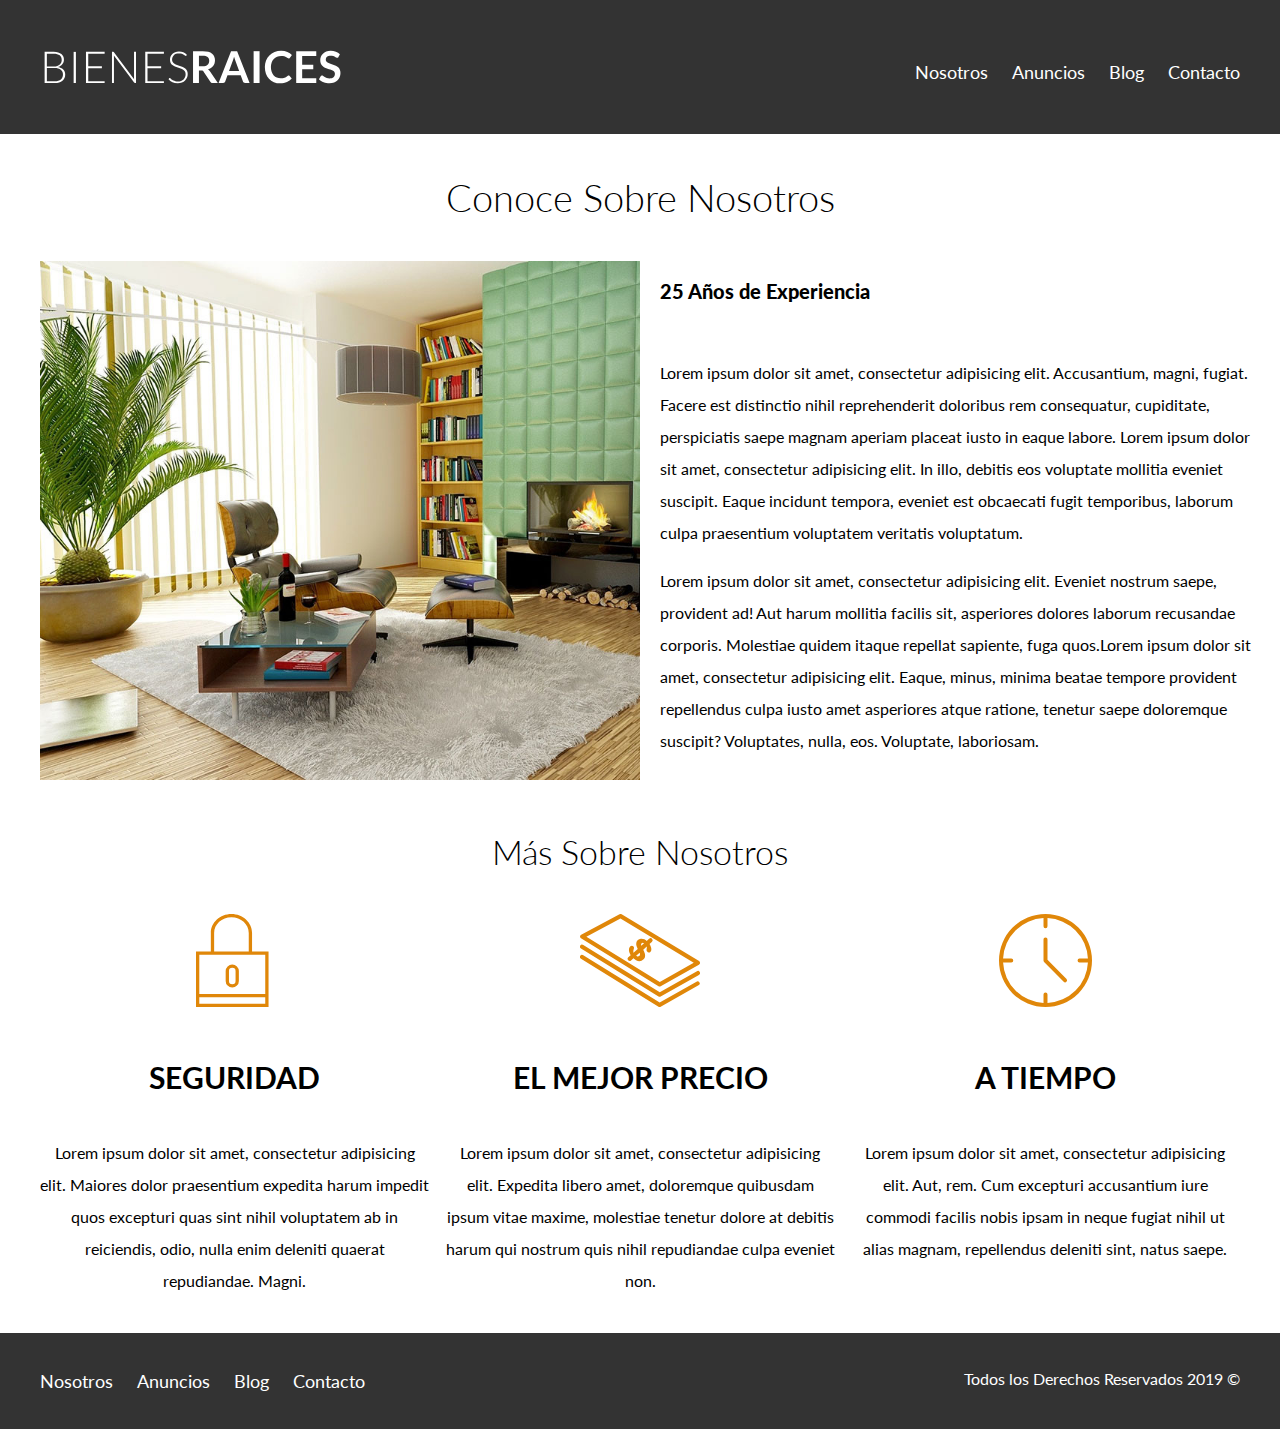
<file: Proyecto Bienes Raices/nosotros.html>
<!DOCTYPE html>
<html lang="en">

<head>
    <meta charset="UTF-8">
    <title>Bienes raíces</title>
    <link href="https://fonts.googleapis.com/css2?family=Lato:wght@300;400;700;900&display=swap" rel="stylesheet">
    <link rel="stylesheet" href="css/normalize.css">
    <link rel="stylesheet" href="css/style.css">
</head>

<body>

    <header class="site-header">
        <div class="contenedor contenido-header">
            <div class="barra">

                <a href="index.html">
                    <img src="img/logo.svg" alt="Logotipo de Bienes Raices">
                </a>

                <div class="mobile-menu">
                    <a href="#navegacion">
                        <img src="img/barras.svg" alt="Icono Menu">
                    </a>
                </div>

                <nav id="navegacion" class="navegacion">
                    <a href="nosotros.html">Nosotros</a>
                    <a href="anuncios.html">Anuncios</a>
                    <a href="blog.html">Blog</a>
                    <a href="contacto.html">Contacto</a>
                </nav>
            </div>
        </div>

    </header>

    <main class="contenedor">
        <h1 class="fw-300 centrar-texto">Conoce Sobre Nosotros</h1>
        <div class="contenido-nosotros">
            <div class="imagen">
                <img src="img/nosotros.jpg" alt="Imagen Sobre Nosotros">
            </div>
            <div class="texto-nosotros">
                <blockquote>25 Años de Experiencia</blockquote>
                <p>Lorem ipsum dolor sit amet, consectetur adipisicing elit. Accusantium, magni, fugiat. Facere est distinctio nihil reprehenderit doloribus rem consequatur, cupiditate, perspiciatis saepe magnam aperiam placeat iusto in eaque labore. Lorem ipsum dolor sit amet, consectetur adipisicing elit. In illo, debitis eos voluptate mollitia eveniet suscipit. Eaque incidunt tempora, eveniet est obcaecati fugit temporibus, laborum culpa praesentium voluptatem veritatis voluptatum.</p> 
                <p>Lorem ipsum dolor sit amet, consectetur adipisicing elit. Eveniet nostrum saepe, provident ad! Aut harum mollitia facilis sit, asperiores dolores laborum recusandae corporis. Molestiae quidem itaque repellat sapiente, fuga quos.Lorem ipsum dolor sit amet, consectetur adipisicing elit. Eaque, minus, minima beatae tempore provident repellendus culpa iusto amet asperiores atque ratione, tenetur saepe doloremque suscipit? Voluptates, nulla, eos. Voluptate, laboriosam.</p>
            </div>
        </div>
    </main>
    
    <section class="contenedor seccion">

        <h2 class="fw-300 centrar-texto">Más Sobre Nosotros</h2>
        <div class="iconos-nosotros">
            <div class="icono">
                <img src="img/icono1.svg" alt="Icono Seguridad">
                <h3>Seguridad</h3>
                <p>Lorem ipsum dolor sit amet, consectetur adipisicing elit. Maiores dolor praesentium expedita harum impedit quos excepturi quas sint nihil voluptatem ab in reiciendis, odio, nulla enim deleniti quaerat repudiandae. Magni.</p>
            </div>

            <div class="icono">
                <img src="img/icono2.svg" alt="Icono Mejor Precio">
                <h3>El Mejor Precio</h3>
                <p>Lorem ipsum dolor sit amet, consectetur adipisicing elit. Expedita libero amet, doloremque quibusdam ipsum vitae maxime, molestiae tenetur dolore at debitis harum qui nostrum quis nihil repudiandae culpa eveniet non.</p>
            </div>

            <div class="icono">
                <img src="img/icono3.svg" alt="Icono A Tiempo">
                <h3>A Tiempo</h3>
                <p>Lorem ipsum dolor sit amet, consectetur adipisicing elit. Aut, rem. Cum excepturi accusantium iure commodi facilis nobis ipsam in neque fugiat nihil ut alias magnam, repellendus deleniti sint, natus saepe.</p>
            </div>
        </div>

    </section>

    <footer class="site-footer seccion">
        <div class="contenedor contenedor-footer">
            <nav class="navegacion">
                <a href="nosotros.html">Nosotros</a>
                <a href="anuncios.html">Anuncios</a>
                <a href="blog.html">Blog</a>
                <a href="contacto.html">Contacto</a>
            </nav>

            <p class="copyright">Todos los Derechos Reservados 2019 &copy;</p>
        </div>
    </footer>

</body>

</html>
</file>
<file: Proyecto Bienes Raices/css/style.css>
html {
    box-sizing: border-box;
    font-size: 62.5%;
    /** Reset para REMS - 62.5% = 10px de 16px **/
}

*,
*:before,
*after {
    box-sizing: inherit;
}

body {
    font-family: 'Lato', sans-serif;
    font-size: 1.6rem;
    line-height: 2;
}

/** Globales **/
img {
    max-width: 100%;
}

.contenedor {
    width: 95%;
    max-width: 120rem;
    /** = 1200px; **/
    margin: 0 auto;
}

h1 {
    font-size: 3.8rem;
}

h2 {
    font-size: 3.4rem;
}

h3 {
    font-size: 3rem;
}

h4 {
    font-size: 2.6rem;
}

/** Utilidades **/
.seccion {
    margin-top: 2rem;
    margin-bottom: 2rem;
}

.fw-300 {
    font-weight: 300;
}

.centrar-texto {
    text-align: center;
}

.d-block {
    display: block !important;
}

.contenido-centrado {
    max-width: 80rem;
}

/** Botones **/

.boton {
    color: white;
    font-weight: 700;
    text-decoration: none;
    font-size: 1.8rem;
    padding: .7rem 3rem;
    margin-top: 3rem;
    display: inline-block;
    text-align: center;
    border: none;
    display: block;
    flex: 0 0 100%;
}

@media (min-width:768px) {
    .boton {
        display: inline-block;
        flex: 0 0 auto;
    }
}

.boton:hover {
    cursor: pointer;
}

.boton-amarillo {
    background-color: #E08709;
    padding-left: 3rem;
    padding-right: 3rem;
}

.boton-verde {
    background-color: #71B100;
    padding-left: 3rem;
    padding-right: 3rem;
}

/* Header */
.site-header {
    background-color: #333333;
    padding: 1rem 0 3rem 0;
}

.site-header.inicio {
    background-image: url(../img/header.jpg);
    background-position: center center;
    background-size: cover;
    height: 100vh;
    min-height: 60rem;
}

.contenido-header {
    height: 100%;
    display: flex;
    flex-direction: column;
    justify-content: space-between;
    text-align: center;

}

@media (min-width:768px) {
    .contenido-header {
        text-align: left;
    }
}

.contenido-header h1 {
    color: white;
    padding-bottom: 2rem;
    max-width: 60rem;
    line-height: 2;
}


.barra {
    padding-top: 3rem;

}

@media (min-width:768px) {
    .barra {
        display: flex;
        justify-content: space-between;
        align-items: center;
    }
}

/** Navegacion **/
.navegacion a {
    color: white;
    text-decoration: none;
    font-size: 2.2rem;
    display: block;
}

@media (min-width:768px) {
    .navegacion a {
        display: inline-block;
        margin-right: 2rem;
        font-size: 1.8rem;
    }

    .navegacion a:last-of-type {
        margin-right: 0;
    }
}

.navegacion a:hover {
    color: #71B100;
}

/** Mobile Menu**/
.mobile-menu img {
    width: 5rem;
}
@media (min-width:768px) {
    .mobile-menu {
        display: none;
    }
}

.navegacion {
    display: none;
}
@media (min-width:768px) {
    .navegacion {
        display: block;
    }
}
.navegacion:target {
    display: block;
}
/** Iconos Nosotros **/
@media (min-width:768px) {
    .iconos-nosotros {
        display: flex;
        justify-content: space-between;
    }
}

.icono {
    text-align: center;
}

@media (min-width:768px) {
    .icono {
        flex-basis: calc(33.3% - 1rem);
    }
}

.icono h3 {
    text-transform: uppercase;
}

/** Anuncios **/
@media (min-width:768px) {
    .contenedor-anuncios {
        display: flex;
        justify-content: space-between;
        flex-wrap: wrap;
    }
}

.anuncio {
    border: 1px solid #B5B5B5;
    background-color: #F5F5F5;
    margin-bottom: 2rem;
}

@media (min-width:768px) {
    .anuncio {
        flex: 0 0 calc(33.3% - 1rem);
    }
}


.contenido-anuncio {
    padding: 2rem;
}

.contenido-anuncio h3,
.contenido-anuncio p {
    margin: 0;
}

.precio {
    color: #71B100;
    font-weight: 700;
}

.iconos-caracteristicas {
    list-style: none;
    padding: 0;
    display: flex;
    justify-content: space-evenly;
    flex: 1;
    max-width: 50rem;
}

.iconos-caracteristicas li {
    display: flex;
}

.iconos-caracteristicas li img {
    margin-right: 2rem;
}

.ver-todas {
    display: flex;
    justify-content: flex-end;
}

/** Contacto Home **/
.imagen-contacto {
    background-image: url(../img/encuentra.jpg);
    background-position: center center;
    background-size: cover;
    height: 40rem;
    display: flex;
    align-items: center;

}

.contenido-contacto {
    flex: 0 0 95%;
    color: white;

}

.contenido-contacto p {
    font-size: 1.8rem;

}

/** Seccion Inferior **/

@media (min-width:768px) {
    .seccion-inferior {
        display: flex;
        justify-content: space-between;
    }
    .entrada-blog {
        display: flex;
        justify-content: space-between;
        width: 700px;
        align-items: center;
    }
    .testimoniales {
        width: 450px;
    }
    
}

.entrada-blog {
    margin-bottom: 2rem;
}

@media (min-width:768px) {
    .entradablog {
        display: flex;
        justify-content: space-between;
        align-items: center;
    }
}

.entrada-blog:last-of-type {
    margin-bottom: 0;
}

@media (min-width:768px) {
    .entrada-blog .imagen {
        flex-basis: 40%;
        margin-bottom: 0;
    }

    .entrada-blog .texto-entrada {
        flex-basis: calc(60% - 3rem);
    }
}

.texto-entrada h4 {
    margin: 0;
    line-height: 1.2;
}

.texto-entrada a {

    color: black;
    text-decoration: none;

}

.texto-entrada h4::after {
    content: '';
    display: block;
    width: 15rem;
    height: .5rem;
    background-color: #71B100;
    margin-top: 1rem;
}

.texto-entrada span {
    color: #E08709;
}

/** Testimoniales **/

.testimonial {
    background-color: #71B100;
    font-size: 1.8rem;
    padding: 4rem;
    color: #ffffff;
    border-radius: 2rem;
    height: 27rem;
}

.testimonial p {
    text-align: right;
}

.testimonial blockquote::before {
    content: '';
    background-image: url(../img/comilla.svg);
    width: 4rem;
    height: 4rem;
    display: block;
    position: absolute;
    top: 0rem;
    left: -2rem;
}

.testimonial blockquote {
    position: relative;
    padding-left: 5rem;
    font-weight: 300
}

/** Footer **/

.site-footer {
    background-color: #333333;
    margin: 0;
}

.copyright {
    margin: 0;
    color: #ffffff;
}

@media (min-width:768px) {
    .contenedor-footer {
        display: flex;
        justify-content: space-between;
    }
}

.contenedor-footer {
    padding: 3rem 0;
    text-align: center;
}
.site-footer nav {
    display: none;
}
@media (min-width:768px) {
    .site-footer nav {
        display: block;
    }
}

/** INTERNAS **/

/** Nosotros **/
@media (min-width:768px) {
    .contenido-nosotros {
    display: grid;
    grid-template-columns: 50% 50%;
    grid-column-gap: 2rem;
}
}


.texto-nosotros blockquote {
    font-weight: 900;
    font-size: 2rem;
    margin: 0;
    padding: 1rem 0 3rem 0;
}

/** Anuncio **/
.resumen-propiedad {
    display: flex;
    justify-content: space-between;
    align-items: center;
}

/** Contacto **/
form p {
    font-size: 1.6rem;
    color: #4f4f4f;
    margin: .7rem 0 0rem 0;
}

legend {
    font-size: 2.2rem;
    color: #4f4f4f;
}

label {
    font-weight: 700;
    text-transform: uppercase;
    display: block;
}

input:not([type="submit"]),
textarea,
select {
    padding: 1rem;
    display: block;
    width: 97%;
    background-color: #e1e1e1;
    margin-bottom: 2rem;
    border: none;
    border-radius: 1rem;
}

input[type="radio"] {
    width: auto;
    margin: 0;
}

select {
    -webkit-appearance: none;
    appearance: none;
    width: 99.5%
}

textarea {
    height: 15rem;
}

forma-contacto {
    max-width: 30rem;
    display: flex;
    justify-content: space-between;
    align-items: center;
}
</file>
